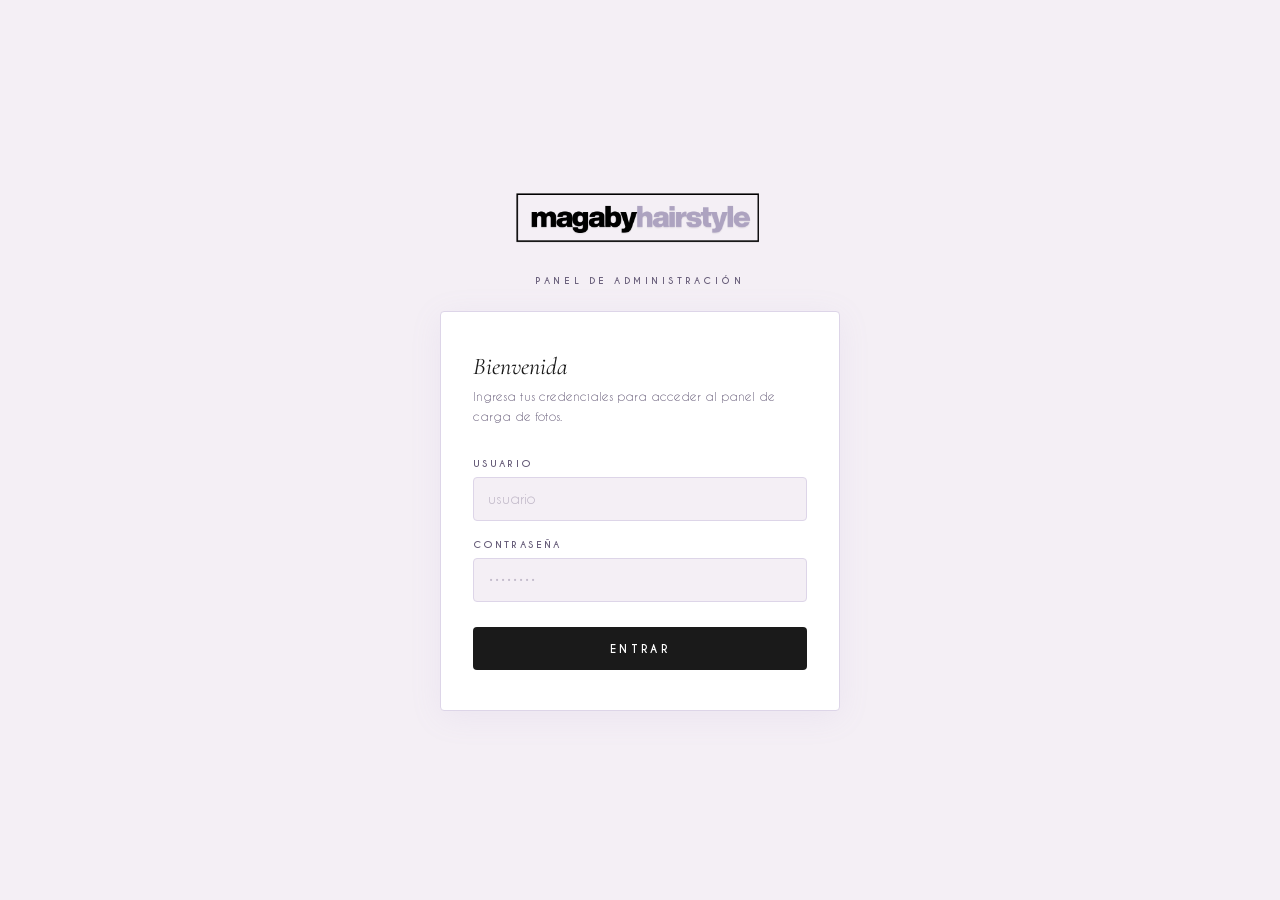
<file: admin/index.html>
<!DOCTYPE html>
<html lang="es">
<head>
  <meta charset="UTF-8">
  <meta name="viewport" content="width=device-width, initial-scale=1.0, maximum-scale=1.0, user-scalable=no">
  <title>Admin · Magaby Hairstyle</title>
  <link rel="icon" href="/images/web.png?v=2" sizes="96x96" type="image/png">
  <link href="https://fonts.googleapis.com/css2?family=Cormorant+Garamond:ital,wght@0,400;1,400&display=swap" rel="stylesheet">
  <style>
    @font-face { font-family:'Sephora & Hayden'; src:url('../fonts/Sephora_Hayden.ttf') format('truetype'); }
    @font-face { font-family:'Caviar Dreams'; src:url('../fonts/CaviarDreams.ttf') format('truetype'); }
    @font-face { font-family:'Caviar Dreams Bold'; src:url('../fonts/CaviarDreams_Bold.ttf') format('truetype'); }

    :root {
      --bg:       #F4EFF5;
      --card:     #FFFFFF;
      --border:   #DDD5E8;
      --text:     #1a1a1a;
      --muted:    #685E7A;
      --gold:     #B39B78;
      --lavender: #A691CC;
      --error:    #C0392B;
      --ok:       #27AE60;
    }

    *, *::before, *::after { box-sizing: border-box; margin: 0; padding: 0; }

    body {
      background: var(--bg);
      color: var(--text);
      font-family: 'Caviar Dreams', sans-serif;
      min-height: 100vh;
      overflow-x: hidden;
      -webkit-font-smoothing: antialiased;
    }

    /* ══════════════════════════════════
       LOGIN VIEW
    ══════════════════════════════════ */
    #loginView {
      min-height: 100vh;
      display: flex;
      flex-direction: column;
      align-items: center;
      justify-content: center;
      padding: 2rem 1rem;
    }

    .login-wrap { width: 100%; max-width: 400px; }
    .brand { text-align: center; margin-bottom: 1.5rem; }
    .brand-logo-wrap {
      width: 300px; height: 78px; overflow: hidden; margin: 0 auto 0.5rem; display: flex; align-items: center; justify-content: center;
    }
    .brand-logo { height: 78px; width: auto; flex-shrink: 0; transform: scale(4.0); transform-origin: center center; }
    .brand-sub { font-family: 'Caviar Dreams Bold', sans-serif; font-size: 0.58rem; color: var(--muted); letter-spacing: 0.38em; text-transform: uppercase; }

    .login-card { background: var(--card); border: 1px solid var(--border); border-radius: 4px; padding: 2.5rem 2rem; box-shadow: 0 6px 32px rgba(166,145,204,0.10); }
    .login-title { font-family: 'Cormorant Garamond', Georgia, serif; font-size: 1.5rem; font-style: italic; font-weight: 400; margin-bottom: 0.3rem; }
    .login-desc { color: var(--muted); font-size: 0.76rem; line-height: 1.65; margin-bottom: 2rem; }

    .field { margin-bottom: 1.1rem; }
    .field label { display: block; font-family: 'Caviar Dreams Bold', sans-serif; font-size: 0.6rem; text-transform: uppercase; letter-spacing: 0.22em; color: var(--muted); margin-bottom: 0.45rem; }
    .field input { width: 100%; background: var(--bg); border: 1px solid var(--border); color: var(--text); padding: 0.78rem 0.9rem; border-radius: 4px; font-family: 'Caviar Dreams', sans-serif; font-size: 0.9rem; outline: none; transition: border-color 0.2s; -webkit-appearance: none; }
    .field input:focus { border-color: var(--lavender); }
    .field input::placeholder { color: #c0b8c8; }

    /* ══════════════════════════════════
       BUTTONS & ALERTS
    ══════════════════════════════════ */
    .btn-primary { width: 100%; background: var(--text); color: #fff; border: none; padding: 0.9rem; border-radius: 4px; font-family: 'Caviar Dreams Bold', sans-serif; font-size: 0.68rem; letter-spacing: 0.3em; text-transform: uppercase; cursor: pointer; margin-top: 0.5rem; transition: background 0.3s; }
    .btn-primary:hover:not(:disabled) { background: var(--lavender); }
    .btn-primary:disabled { opacity: 0.45; cursor: not-allowed; }

    .btn-logout { background: none; border: 1px solid var(--border); color: var(--muted); padding: 0.48rem 1rem; border-radius: 4px; font-family: 'Caviar Dreams Bold', sans-serif; font-size: 0.6rem; letter-spacing: 0.18em; text-transform: uppercase; cursor: pointer; transition: all 0.2s; white-space: nowrap; }
    .btn-logout:hover { border-color: var(--lavender); color: var(--text); }

    .alert { border-radius: 4px; padding: 0.65rem 0.9rem; font-size: 0.76rem; margin-top: 1rem; line-height: 1.5; }
    .alert-error { background: rgba(192,57,43,.06); border: 1px solid rgba(192,57,43,.22); color: var(--error); }
    .alert-ok    { background: rgba(39,174,96,.06);  border: 1px solid rgba(39,174,96,.22);  color: var(--ok); }

    /* ══════════════════════════════════
       UPLOAD VIEW
    ══════════════════════════════════ */
    #uploadView { display: none; width: 100%; max-width: 720px; margin: 0 auto; padding: 0 1.25rem 5rem; box-sizing: border-box; }

    .admin-bar { display: flex; align-items: center; justify-content: space-between; padding: 1rem 0 1.1rem; border-bottom: 1px solid var(--border); margin-bottom: 1.75rem; position: sticky; top: 0; background: var(--bg); z-index: 20; }
    .admin-logo-wrap { width: 120px; height: 32px; overflow: hidden; display: flex; align-items: center; justify-content: center; }
    .admin-logo { height: 32px; width: auto; flex-shrink: 0; transform: scale(4.0); transform-origin: center center; }

    .tab-nav { display: flex; flex-wrap: wrap; gap: 0.45rem; margin-bottom: 2rem; padding-bottom: 0.5rem; }
    .tab-nav::-webkit-scrollbar { display: none; }
    .tab-btn { flex-grow: 1; text-align: center; padding: 0.5rem 1.3rem; border-radius: 100px; border: 1px solid var(--border); background: var(--card); color: var(--muted); font-family: 'Caviar Dreams Bold', sans-serif; font-size: 0.65rem; letter-spacing: 0.12em; text-transform: uppercase; cursor: pointer; transition: all 0.18s; }
    .tab-btn:hover { border-color: var(--lavender); color: var(--text); }
    .tab-btn.active { background: var(--text); border-color: var(--text); color: #fff; }

    .section-label { font-family: 'Caviar Dreams Bold', sans-serif; font-size: 0.6rem; text-transform: uppercase; letter-spacing: 0.22em; color: var(--muted); margin-bottom: 0.85rem; }

    .cat-row { display: flex; flex-wrap: wrap; gap: 0.45rem; margin-bottom: 1.75rem; }
    .cat-pill { padding: 0.45rem 1.1rem; border-radius: 100px; border: 1px solid var(--border); background: var(--card); color: var(--muted); font-family: 'Caviar Dreams Bold', sans-serif; font-size: 0.65rem; letter-spacing: 0.1em; text-transform: uppercase; cursor: pointer; transition: all 0.18s; }
    .cat-pill:hover { border-color: var(--lavender); color: var(--text); }
    .cat-pill.active { background: var(--text); border-color: var(--text); color: #fff; }

    .drop-zone { border: 1.5px dashed var(--border); border-radius: 4px; padding: 2.5rem 1.5rem; text-align: center; cursor: pointer; transition: all 0.2s; margin-bottom: 1.5rem; background: var(--card); user-select: none; }
    .drop-zone:hover, .drop-zone.over { border-color: var(--lavender); background: rgba(166,145,204,.04); }
    .drop-icon { color: var(--muted); margin-bottom: 0.75rem; display: flex; justify-content: center; }
    .drop-main { font-family: 'Caviar Dreams Bold', sans-serif; font-size: 0.82rem; color: var(--text); margin-bottom: 0.35rem; }
    .drop-hint { font-size: 0.72rem; color: var(--muted); }
    .drop-hint em { color: var(--lavender); font-style: normal; }

    #previewArea { display: none; margin-bottom: 1rem; width: 100%; }
    .preview-grid { display: grid; grid-template-columns: repeat(auto-fill, minmax(80px, 1fr)); gap: 0.5rem; margin-bottom: 1rem; }
    .prev-item { position: relative; aspect-ratio: 1; border-radius: 4px; overflow: hidden; background: var(--border); }
    .prev-item img { width: 100%; height: 100%; object-fit: cover; display: block; }
    .prev-bar { position: absolute; bottom: 0; left: 0; right: 0; height: 3px; background: rgba(0,0,0,.08); }
    .prev-bar-fill { height: 100%; background: var(--gold); width: 0%; transition: width 0.15s linear; }
    .prev-badge { position: absolute; inset: 0; display: flex; align-items: center; justify-content: center; font-size: 0.7rem; font-family: 'Caviar Dreams Bold', sans-serif; color: #fff; opacity: 0; transition: opacity 0.2s; background: rgba(0,0,0,0.4); }
    .prev-badge.show { opacity: 1; }

    .divider { border: none; border-top: 1px solid var(--border); margin: 2rem 0; }

    /* ══════════════════════════════════
       IMAGE CARDS
    ══════════════════════════════════ */
    .img-grid { display: grid; grid-template-columns: repeat(auto-fill, minmax(130px, 1fr)); gap: 0.65rem; width: 100%; }
    .img-card { position: relative; aspect-ratio: 1; border-radius: 4px; overflow: hidden; background: var(--border); }
    .img-card img { width: 100%; height: 100%; object-fit: cover; display: block; }
    .img-tag { position: absolute; bottom: 6px; left: 6px; background: rgba(255,255,255,0.88); color: var(--muted); font-family: 'Caviar Dreams Bold', sans-serif; font-size: 0.48rem; letter-spacing: 0.1em; text-transform: uppercase; padding: 2px 7px; border-radius: 100px; pointer-events: none; }
    .img-del { position: absolute; top: 6px; right: 6px; width: 28px; height: 28px; background: rgba(255,255,255,0.92); border: none; border-radius: 50%; cursor: pointer; display: flex; align-items: center; justify-content: center; color: var(--error); font-size: 1.1rem; line-height: 1; transition: background 0.15s, color 0.15s; box-shadow: 0 2px 5px rgba(0,0,0,0.1); }
    .img-del:hover { background: var(--error); color: #fff; }

    @media (hover: hover) {
      .img-card .img-del { opacity: 0; transition: opacity 0.18s, background 0.15s, color 0.15s; }
      .img-card:hover .img-del { opacity: 1; }
    }

    /* ══════════════════════════════════
       PORTADA TAB
    ══════════════════════════════════ */
    .portada-intro { font-size: 0.78rem; color: var(--muted); line-height: 1.65; margin-bottom: 1.5rem; }
    .portada-grid { display: grid; grid-template-columns: repeat(3, 1fr); gap: 0.65rem; margin-bottom: 1.25rem; width: 100%; }
    .portada-slot { aspect-ratio: 3/4; border-radius: 4px; overflow: hidden; position: relative; }
    .portada-slot img { width: 100%; height: 100%; object-fit: cover; display: block; }
    .portada-slot .img-del { opacity: 1 !important; top: 5px; right: 5px; }
    .portada-empty { aspect-ratio: 3/4; border-radius: 4px; border: 1.5px dashed var(--border); background: var(--card); display: flex; flex-direction: column; align-items: center; justify-content: center; cursor: pointer; transition: border-color 0.2s, background 0.2s; gap: 0.4rem; }
    .portada-empty:hover { border-color: var(--lavender); background: rgba(166,145,204,.04); }
    .portada-empty-icon { font-size: 1.6rem; color: var(--border); line-height: 1; font-family: 'Cormorant Garamond', serif; }
    .portada-empty-label { font-family: 'Caviar Dreams Bold', sans-serif; font-size: 0.52rem; letter-spacing: 0.15em; text-transform: uppercase; color: var(--muted); }
    .portada-uploading { aspect-ratio: 3/4; border-radius: 4px; background: var(--card); border: 1px solid var(--border); display: flex; align-items: center; justify-content: center; }

    /* ══════════════════════════════════
       LOADING / EMPTY STATES
    ══════════════════════════════════ */
    .state-loading { display: flex; flex-direction: column; align-items: center; padding: 3rem 0; gap: 0.75rem; color: var(--muted); font-size: 0.78rem; }
    .spinner { width: 26px; height: 26px; border: 2px solid rgba(166,145,204,0.2); border-top-color: var(--lavender); border-radius: 50%; animation: spin 0.75s linear infinite; flex-shrink: 0; }
    .spinner-sm { width: 20px; height: 20px; }
    @keyframes spin { to { transform: rotate(360deg); } }
    .state-empty { text-align: center; padding: 3rem 0; color: var(--muted); font-size: 0.8rem; font-style: italic; }

    /* ══════════════════════════════════
       CUSTOM MODAL
    ══════════════════════════════════ */
    .modal-overlay { position: fixed; top: 0; left: 0; right: 0; bottom: 0; background: rgba(26, 26, 26, 0.6); backdrop-filter: blur(3px); display: flex; align-items: center; justify-content: center; z-index: 1000; opacity: 0; visibility: hidden; transition: all 0.2s ease-in-out; }
    .modal-overlay.active { opacity: 1; visibility: visible; }
    .modal-card { background: var(--card); border-radius: 6px; width: 90%; max-width: 380px; padding: 2rem; box-shadow: 0 10px 40px rgba(0,0,0,0.15); transform: translateY(20px); transition: all 0.2s ease-in-out; }
    .modal-overlay.active .modal-card { transform: translateY(0); }
    .modal-title { font-family: 'Cormorant Garamond', Georgia, serif; font-size: 1.3rem; font-style: italic; margin-bottom: 0.5rem; color: var(--text); }
    .modal-text { color: var(--muted); font-size: 0.8rem; line-height: 1.5; margin-bottom: 1.5rem; }
    .modal-actions { display: flex; gap: 0.75rem; justify-content: flex-end; }
    
    .btn-outline { background: transparent; border: 1px solid var(--border); color: var(--text); padding: 0.7rem 1.2rem; border-radius: 4px; font-family: 'Caviar Dreams Bold', sans-serif; font-size: 0.6rem; letter-spacing: 0.15em; text-transform: uppercase; cursor: pointer; transition: all 0.2s; }
    .btn-outline:hover { border-color: var(--muted); }
    .btn-danger { background: var(--error); color: #fff; border: none; padding: 0.7rem 1.2rem; border-radius: 4px; font-family: 'Caviar Dreams Bold', sans-serif; font-size: 0.6rem; letter-spacing: 0.15em; text-transform: uppercase; cursor: pointer; transition: background 0.2s; }
    .btn-danger:hover { background: #A93226; }

    /* ══════════════════════════════════
       RESPONSIVE
    ══════════════════════════════════ */
    @media (max-width: 600px) {
      .brand-logo-wrap { width: 240px; height: 64px; }
      .brand-logo { height: 64px; transform: scale(3.4); }
      .login-card { padding: 2rem 1.25rem; }
      #uploadView { padding: 0 1rem 4rem; }
      .admin-logo-wrap { width: 100px; height: 26px; }
      .admin-logo { height: 26px; }
      .img-grid { grid-template-columns: repeat(auto-fill, minmax(105px, 1fr)); gap: 0.5rem; }
      .portada-grid { gap: 0.5rem; }
      .tab-nav { padding-bottom: 0.75rem; }
    }

    @media (max-width: 380px) {
      .brand-logo-wrap { width: 200px; height: 54px; }
      .brand-logo { height: 54px; transform: scale(3.0); }
      .portada-grid { grid-template-columns: repeat(2, 1fr); }
      .img-grid { grid-template-columns: repeat(auto-fill, minmax(90px, 1fr)); }
      .modal-card { padding: 1.5rem; }
    }
  </style>
</head>
<body>

<div id="loginView">
  <div class="login-wrap">
    <div class="brand">
      <div class="brand-logo-wrap">
        <img src="../images/logo.png" alt="Magaby Hairstyle" class="brand-logo">
      </div>
      <div class="brand-sub">Panel de Administración</div>
    </div>

    <div class="login-card">
      <div class="login-title">Bienvenida</div>
      <div class="login-desc">Ingresa tus credenciales para acceder al panel de carga de fotos.</div>

      <form id="loginForm" autocomplete="on">
        <div class="field">
          <label for="loginUser">Usuario</label>
          <input type="text" id="loginUser" name="username" autocomplete="username" required placeholder="usuario">
        </div>
        <div class="field">
          <label for="loginPass">Contraseña</label>
          <input type="password" id="loginPass" name="password" autocomplete="current-password" required placeholder="••••••••">
        </div>
        <button type="submit" class="btn-primary" id="loginBtn">Entrar</button>
        <div id="loginMsg" style="display:none"></div>
      </form>
    </div>
  </div>
</div>

<div id="uploadView">

  <div class="admin-bar">
    <div class="admin-logo-wrap">
      <img src="../images/logo.png" alt="Magaby Hairstyle" class="admin-logo">
    </div>
    <button class="btn-logout" id="logoutBtn">Cerrar sesión</button>
  </div>

  <div class="tab-nav">
    <button class="tab-btn active" data-tab="upload">Subir fotos</button>
    <button class="tab-btn" data-tab="portada">Portada del inicio</button>
    <button class="tab-btn" data-tab="gestionar">Gestionar galería</button>
  </div>

  <div id="tab-upload">
    <div class="section-label">Categoría de las fotos</div>
    <div class="cat-row">
      <button class="cat-pill active" data-cat="civil">Civil & Exteriores</button>
      <button class="cat-pill" data-cat="eclesiastico">Eclesiástica</button>
      <button class="cat-pill" data-cat="hindu">Hindú</button>
      <button class="cat-pill" data-cat="china">China</button>
    </div>

    <div class="section-label">Seleccionar fotos</div>
    <div class="drop-zone" id="dropZone" role="button" tabindex="0">
      <div class="drop-icon">
        <svg width="32" height="32" viewBox="0 0 24 24" fill="none" stroke="currentColor" stroke-width="1.5" stroke-linecap="round" stroke-linejoin="round">
          <path d="M23 19a2 2 0 0 1-2 2H3a2 2 0 0 1-2-2V8a2 2 0 0 1 2-2h4l2-3h6l2 3h4a2 2 0 0 1 2 2z"></path>
          <circle cx="12" cy="13" r="4"></circle>
        </svg>
      </div>
      <div class="drop-main">Toca aquí para elegir fotos</div>
      <div class="drop-hint">o arrastra y suelta · <em>Varias a la vez sin límite</em></div>
      <input type="file" id="fileInput" multiple accept="image/*" style="display:none" tabindex="-1">
    </div>

    <div id="previewArea">
      <div class="section-label" id="previewLabel">Fotos seleccionadas</div>
      <div class="preview-grid" id="previewGrid"></div>
      <div id="uploadMsg" style="display:none"></div>
      <button class="btn-primary" id="uploadBtn">Subir fotos</button>
    </div>

    <div id="uploadedSection" style="display:none; margin-top:2rem;">
      <hr class="divider">
      <div class="section-label">Subidas exitosamente</div>
      <div class="img-grid" id="uploadedGrid"></div>
    </div>
  </div>

  <div id="tab-portada" style="display:none">
    <p class="portada-intro">
      Estas son las <strong>6 fotos</strong> que aparecen en la página principal. Toca un espacio vacío para añadir una foto, o <strong>×</strong> para eliminarla.
    </p>
    <div class="portada-grid" id="portadaGrid">
      <div class="state-loading"><div class="spinner"></div></div>
    </div>
    <input type="file" id="portadaInput" accept="image/*" style="display:none" tabindex="-1">
    <div id="portadaMsg" style="display:none"></div>
  </div>

  <div id="tab-gestionar" style="display:none">
    <div id="gestionarContent">
      <div class="state-loading"><div class="spinner"></div><span>Cargando fotos…</span></div>
    </div>
  </div>

</div>

<div id="customModal" class="modal-overlay">
  <div class="modal-card">
    <div class="modal-title" id="modalTitle">Atención</div>
    <div class="modal-text" id="modalText">Mensaje</div>
    <div class="modal-actions" id="modalActions">
      </div>
  </div>
</div>

<script>
/* ── State ─────────────────────────────────────────── */
let sessionToken = localStorage.getItem('mgb_admin_v1');
let selectedCategory = 'civil';
let pendingFiles = [];
let portadaImages = [];
let gestionarLoaded = false;

const MAX_MB = 20;
const ALLOWED = ['image/jpeg','image/png','image/webp','image/heic','image/heif'];
const CAT_LABEL = { civil:'Civil', eclesiastico:'Eclesiástica', hindu:'Hindú', china:'China' };

if (sessionToken) showUpload();

/* ── Custom Modal Logic ────────────────────────────── */
function showModal(title, text, isConfirm = false, onConfirm = null) {
  const modal = document.getElementById('customModal');
  document.getElementById('modalTitle').textContent = title;
  document.getElementById('modalText').textContent = text;
  const actions = document.getElementById('modalActions');
  actions.innerHTML = '';

  if (isConfirm) {
    const btnCancel = document.createElement('button');
    btnCancel.className = 'btn-outline';
    btnCancel.textContent = 'Cancelar';
    btnCancel.onclick = () => closeModal();

    const btnOk = document.createElement('button');
    btnOk.className = 'btn-danger';
    btnOk.textContent = 'Eliminar';
    btnOk.onclick = () => {
      closeModal();
      if (onConfirm) onConfirm();
    };

    actions.appendChild(btnCancel);
    actions.appendChild(btnOk);
  } else {
    const btnOk = document.createElement('button');
    btnOk.className = 'btn-primary';
    btnOk.style.width = 'auto';
    btnOk.style.marginTop = '0';
    btnOk.textContent = 'Aceptar';
    btnOk.onclick = () => closeModal();
    actions.appendChild(btnOk);
  }

  modal.classList.add('active');
}

function closeModal() {
  document.getElementById('customModal').classList.remove('active');
}

/* ── Login ─────────────────────────────────────────── */
document.getElementById('loginForm').addEventListener('submit', async (e) => {
  e.preventDefault();
  const btn = document.getElementById('loginBtn');
  const msg = document.getElementById('loginMsg');
  btn.disabled = true; btn.textContent = 'Entrando…'; msg.style.display = 'none';
  try {
    const res = await fetch('/api/auth', {
      method: 'POST',
      headers: { 'Content-Type': 'application/json' },
      body: JSON.stringify({
        username: document.getElementById('loginUser').value.trim(),
        password: document.getElementById('loginPass').value,
      }),
    });
    const data = await res.json();
    if (res.ok) {
      sessionToken = data.token;
      localStorage.setItem('mgb_admin_v1', sessionToken);
      showUpload();
    } else {
      showAlert(msg, data.error || 'Credenciales incorrectas', 'error');
    }
  } catch { showAlert(msg, 'Error de conexión.', 'error'); }
  btn.disabled = false; btn.textContent = 'Entrar';
});

document.getElementById('logoutBtn').addEventListener('click', () => {
  sessionToken = null;
  localStorage.removeItem('mgb_admin_v1');
  showLogin();
});

/* ── Tabs ───────────────────────────────────────────── */
document.querySelectorAll('.tab-btn').forEach(btn => {
  btn.addEventListener('click', () => {
    document.querySelectorAll('.tab-btn').forEach(b => b.classList.remove('active'));
    btn.classList.add('active');
    const tab = btn.dataset.tab;
    document.getElementById('tab-upload').style.display    = tab === 'upload'    ? 'block' : 'none';
    document.getElementById('tab-portada').style.display   = tab === 'portada'   ? 'block' : 'none';
    document.getElementById('tab-gestionar').style.display = tab === 'gestionar' ? 'block' : 'none';
    if (tab === 'portada')   loadPortada();
    if (tab === 'gestionar') loadGestionar();
  });
});

/* ── Category pills ─────────────────────────────────── */
document.querySelectorAll('.cat-pill').forEach(pill => {
  pill.addEventListener('click', () => {
    document.querySelectorAll('.cat-pill').forEach(p => p.classList.remove('active'));
    pill.classList.add('active');
    selectedCategory = pill.dataset.cat;
  });
});

/* ── Drop zone ──────────────────────────────────────── */
const dropZone  = document.getElementById('dropZone');
const fileInput = document.getElementById('fileInput');

dropZone.addEventListener('click', () => fileInput.click());
dropZone.addEventListener('keydown', e => { if (e.key==='Enter'||e.key===' ') fileInput.click(); });
dropZone.addEventListener('dragover', e => { e.preventDefault(); dropZone.classList.add('over'); });
dropZone.addEventListener('dragleave', () => dropZone.classList.remove('over'));
dropZone.addEventListener('drop', e => {
  e.preventDefault(); dropZone.classList.remove('over');
  const imgs = Array.from(e.dataTransfer.files).filter(f => f.type.startsWith('image/'));
  if (imgs.length) handleFiles(imgs);
});
fileInput.addEventListener('change', e => {
  if (e.target.files.length) handleFiles(Array.from(e.target.files));
  fileInput.value = '';
});

function handleFiles(files) {
  const msgEl = document.getElementById('uploadMsg');
  const bad = files.filter(f => !ALLOWED.includes(f.type) || f.size > MAX_MB * 1024 * 1024);
  if (bad.length) showAlert(msgEl, `${bad.length} archivo(s) rechazado(s): solo JPG, PNG, WEBP o HEIC, máx. ${MAX_MB}MB.`, 'error');
  files = files.filter(f => ALLOWED.includes(f.type) && f.size <= MAX_MB * 1024 * 1024);
  if (!files.length) return;

  pendingFiles = files;
  const grid = document.getElementById('previewGrid');
  grid.innerHTML = '';
  files.forEach((file, i) => {
    const item = document.createElement('div');
    item.className = 'prev-item'; item.id = 'pi-'+i;
    item.innerHTML = `<img src="${URL.createObjectURL(file)}" alt="">
      <div class="prev-bar"><div class="prev-bar-fill" id="pb-${i}"></div></div>
      <div class="prev-badge" id="pbadge-${i}"></div>`;
    grid.appendChild(item);
  });

  const n = files.length;
  document.getElementById('previewLabel').textContent = `${n} foto${n!==1?'s':''} seleccionada${n!==1?'s':''}`;
  const btn = document.getElementById('uploadBtn');
  btn.textContent = `Subir ${n} foto${n!==1?'s':''}`;
  btn.disabled = false;
  msgEl.style.display = 'none';
  document.getElementById('previewArea').style.display = 'block';
}

/* ── Upload button ──────────────────────────────────── */
document.getElementById('uploadBtn').addEventListener('click', async () => {
  const btn   = document.getElementById('uploadBtn');
  const msgEl = document.getElementById('uploadMsg');
  btn.disabled = true; btn.textContent = 'Subiendo…'; msgEl.style.display = 'none';

  const total = pendingFiles.length;
  const uploaded = [];

  for (let i = 0; i < total; i++) {
    try {
      const result = await uploadFile(pendingFiles[i], i, selectedCategory);
      uploaded.push(result);
      setBadge(i, 'OK', 'rgba(39,174,96,.85)');
    } catch (err) {
      if (err.message === 'SESSION_EXPIRED') { showLogin(); return; }
      setBadge(i, 'ERR', 'rgba(192,57,43,.85)');
    }
  }

  if (uploaded.length) {
    const grid = document.getElementById('uploadedGrid');
    uploaded.forEach(f => {
      const card = makeCard(f.url, f.fileId, CAT_LABEL[selectedCategory], () => { card.remove(); gestionarLoaded = false; });
      grid.prepend(card);
    });
    document.getElementById('uploadedSection').style.display = 'block';
    gestionarLoaded = false;
  }

  const ok = uploaded.length, fail = total - ok;
  if (fail === 0) {
    showAlert(msgEl, `¡Listo! ${ok} foto${ok!==1?'s':''} subida${ok!==1?'s':''}.`, 'ok');
    pendingFiles = [];
    setTimeout(() => {
      document.getElementById('previewArea').style.display = 'none';
      document.getElementById('previewGrid').innerHTML = '';
    }, 2000);
  } else {
    showAlert(msgEl, `${ok} subida${ok!==1?'s':''}, ${fail} con error.`, 'error');
  }
  btn.textContent = 'Subir más fotos'; btn.disabled = false;
});

/* ── Portada tab ────────────────────────────────────── */
async function loadPortada() {
  document.getElementById('portadaGrid').innerHTML =
    '<div class="state-loading" style="grid-column:1/-1"><div class="spinner"></div></div>';
  try {
    /* Agregamos el parámetro Date.now() para forzar al servidor a enviar datos frescos y evitar "fotos fantasma" */
    const res = await fetch('/api/gallery?tag=landing&t=' + Date.now());
    portadaImages = await res.json();
    if (!Array.isArray(portadaImages)) portadaImages = [];
  } catch { portadaImages = []; }
  renderPortada();
}

function renderPortada() {
  const grid = document.getElementById('portadaGrid');
  grid.innerHTML = '';

  portadaImages.slice(0, 6).forEach(img => {
    const slot = document.createElement('div');
    slot.className = 'portada-slot';
    const im = document.createElement('img');
    im.src = img.url; im.alt = ''; im.loading = 'lazy';
    slot.appendChild(im);
    const del = makeDelBtn(() => deleteImage(img.fileId, () => {
      portadaImages = portadaImages.filter(x => x.fileId !== img.fileId);
      gestionarLoaded = false;
      renderPortada();
    }));
    slot.appendChild(del);
    grid.appendChild(slot);
  });

  const remaining = Math.max(0, 6 - portadaImages.length);
  for (let i = 0; i < remaining; i++) {
    const slot = document.createElement('div');
    slot.className = 'portada-empty';
    slot.innerHTML = '<span class="portada-empty-icon">+</span><span class="portada-empty-label">Añadir</span>';
    slot.addEventListener('click', () => {
      if (portadaImages.length >= 6) {
        showModal('Límite alcanzado', 'Ya tienes 6 fotos. Elimina una para añadir otra.');
        return;
      }
      document.getElementById('portadaInput').click();
    });
    grid.appendChild(slot);
  }
}

document.getElementById('portadaInput').addEventListener('change', async (e) => {
  if (!e.target.files.length) return;
  const file = e.target.files[0];
  e.target.value = '';
  const msgEl = document.getElementById('portadaMsg');

  if (!ALLOWED.includes(file.type) || file.size > MAX_MB * 1024 * 1024) {
    showAlert(msgEl, `Archivo no válido. Solo JPG, PNG, WEBP o HEIC, máx. ${MAX_MB}MB.`, 'error');
    return;
  }

  const firstEmpty = document.getElementById('portadaGrid').querySelector('.portada-empty');
  if (firstEmpty) {
    const spin = document.createElement('div');
    spin.className = 'portada-uploading';
    spin.innerHTML = '<div class="spinner spinner-sm"></div>';
    firstEmpty.replaceWith(spin);
  }

  try {
    const result = await uploadFile(file, 0, 'landing');
    portadaImages.push({ url: result.url, fileId: result.fileId, tags: ['landing'] });
    showAlert(msgEl, '¡Foto añadida a la portada!', 'ok');
    gestionarLoaded = false;
    renderPortada();
  } catch (err) {
    if (err.message === 'SESSION_EXPIRED') { showLogin(); return; }
    showAlert(msgEl, 'Error al subir. Intenta de nuevo.', 'error');
    renderPortada();
  }
});

/* ── Gestionar tab ──────────────────────────────────── */
async function loadGestionar() {
  if (gestionarLoaded) return;
  const content = document.getElementById('gestionarContent');
  content.innerHTML = '<div class="state-loading"><div class="spinner"></div><span>Cargando fotos…</span></div>';

  try {
    /* Agregamos el parámetro Date.now() para forzar al servidor a enviar datos frescos y evitar "fotos fantasma" */
    const res = await fetch('/api/gallery?t=' + Date.now());
    const images = await res.json();

    if (!Array.isArray(images) || images.length === 0) {
      content.innerHTML = '<p class="state-empty">No hay fotos en la galería aún.</p>';
      return;
    }

    content.innerHTML = '';
    
    const groups = { civil: [], eclesiastico: [], hindu: [], china: [], otros: [] };
    
    images.forEach(img => {
      /* Cambio clave: Si la imagen es de la portada, la ignoramos completamente en esta pestaña */
      if (img.tags && img.tags.includes('landing')) { 
        return; 
      } 
      
      let placed = false;
      if (img.tags) {
        for (const cat of Object.keys(CAT_LABEL)) {
          if (img.tags.includes(cat)) { groups[cat].push(img); placed = true; break; }
        }
      }
      if (!placed) groups.otros.push(img);
    });

    const renderGroup = (title, imgs) => {
      if (imgs.length === 0) return;
      
      const sec = document.createElement('div');
      sec.style.marginBottom = '2.5rem';
      
      const label = document.createElement('div');
      label.className = 'section-label';
      label.style.borderBottom = '1px solid var(--border)';
      label.style.paddingBottom = '0.5rem';
      label.style.marginBottom = '1rem';
      label.innerHTML = `${title} <span style="color:var(--lavender); font-size:0.5rem;">(${imgs.length})</span>`;
      sec.appendChild(label);
      
      const grid = document.createElement('div');
      grid.className = 'img-grid';
      
      imgs.forEach(img => {
        const card = makeCard(img.url, img.fileId, null, () => {
          card.style.transition = 'opacity 0.25s'; card.style.opacity = '0';
          setTimeout(() => { card.remove(); gestionarLoaded = false; }, 250);
        });
        grid.appendChild(card);
      });
      
      sec.appendChild(grid);
      content.appendChild(sec);
    };

    /* Se eliminó la sección renderGroup de 'Portada Principal' para mantener la separación total */
    renderGroup('Civil & Exteriores', groups.civil);
    renderGroup('Eclesiástica', groups.eclesiastico);
    renderGroup('Hindú', groups.hindu);
    renderGroup('China', groups.china);
    renderGroup('Sin Categoría / Otras', groups.otros);

    gestionarLoaded = true;
  } catch {
    content.innerHTML = '<p class="state-empty">Error al cargar. Recarga la página.</p>';
  }
}

/* ── Shared: image card ─────────────────────────────── */
function makeCard(url, fileId, label, onDeleted) {
  const card = document.createElement('div');
  card.className = 'img-card';
  const img = document.createElement('img');
  img.src = url; img.alt = ''; img.loading = 'lazy';
  card.appendChild(img);
  if (label) {
    const tag = document.createElement('span');
    tag.className = 'img-tag'; tag.textContent = label;
    card.appendChild(tag);
  }
  const del = makeDelBtn(() => deleteImage(fileId, onDeleted));
  del.classList.add('img-del');
  card.appendChild(del);
  return card;
}

function makeDelBtn(onClick) {
  const btn = document.createElement('button');
  btn.className = 'img-del'; btn.title = 'Eliminar'; btn.innerHTML = '&times;';
  btn.addEventListener('click', onClick);
  return btn;
}

/* ── Upload helper ──────────────────────────────────── */
async function uploadFile(file, index, tag) {
  // 🔴 ESTO ES LO NUEVO: Añadimos ?t= para obligar a pedir un token fresco siempre
  const authRes = await fetch('/api/imagekit-auth?t=' + Date.now(), { 
    headers: { Authorization: `Bearer ${sessionToken}` } 
  });
  
  if (authRes.status === 401) throw new Error('SESSION_EXPIRED');
  if (!authRes.ok) throw new Error('Auth error');
  const auth = await authRes.json();
  const safeName = Date.now() + '_' + file.name.replace(/[^\w.-]/g, '_');

  const fd = new FormData();
  fd.append('file', file);
  fd.append('fileName', safeName);
  fd.append('publicKey', auth.publicKey);
  fd.append('signature', auth.signature);
  fd.append('expire', String(auth.expire));
  fd.append('token', auth.token);
  fd.append('folder', '/portfolio');
  fd.append('tags', tag);

  return new Promise((resolve, reject) => {
    const xhr = new XMLHttpRequest();
    xhr.upload.addEventListener('progress', e => {
      if (e.lengthComputable) setProgress(index, Math.round((e.loaded / e.total) * 90));
    });
    xhr.addEventListener('load', () => {
      setProgress(index, 100);
      if (xhr.status === 200) {
        try { resolve(JSON.parse(xhr.responseText)); }
        catch { reject(new Error('Parse error')); }
      } else { reject(new Error('HTTP ' + xhr.status)); }
    });
    xhr.addEventListener('error', () => reject(new Error('Network error')));
    xhr.open('POST', 'https://upload.imagekit.io/api/v1/files/upload');
    xhr.send(fd);
  });
}

/* ── Delete helper ──────────────────────────────────── */
function deleteImage(fileId, onSuccess) {
  showModal('Eliminar foto', '¿Estás seguro de eliminar esta foto? Esta acción no se puede deshacer.', true, async () => {
    try {
      const res = await fetch('/api/delete', {
        method: 'DELETE',
        headers: { 'Authorization': `Bearer ${sessionToken}`, 'Content-Type': 'application/json' },
        body: JSON.stringify({ fileId }),
      });
      if (res.status === 401) { showLogin(); return; }
      if (res.ok) onSuccess();
      else showModal('Error', 'Error al eliminar. Intenta de nuevo.');
    } catch { showModal('Error', 'Error de conexión.'); }
  });
}

/* ── Utilities ──────────────────────────────────────── */
function setProgress(i, pct) { const b = document.getElementById('pb-'+i); if (b) b.style.width = pct+'%'; }
function setBadge(i, s, bg) { const b = document.getElementById('pbadge-'+i); if (b) { b.textContent = s; b.style.background = bg; b.classList.add('show'); } }
function showAlert(el, msg, type) { el.className = 'alert alert-' + (type==='error' ? 'error' : 'ok'); el.textContent = msg; el.style.display = 'block'; }
function showLogin() { document.getElementById('loginView').style.display = 'flex'; document.getElementById('uploadView').style.display = 'none'; }
function showUpload() { document.getElementById('loginView').style.display = 'none'; document.getElementById('uploadView').style.display = 'block'; }
</script>
</body>
</html>
</file>
